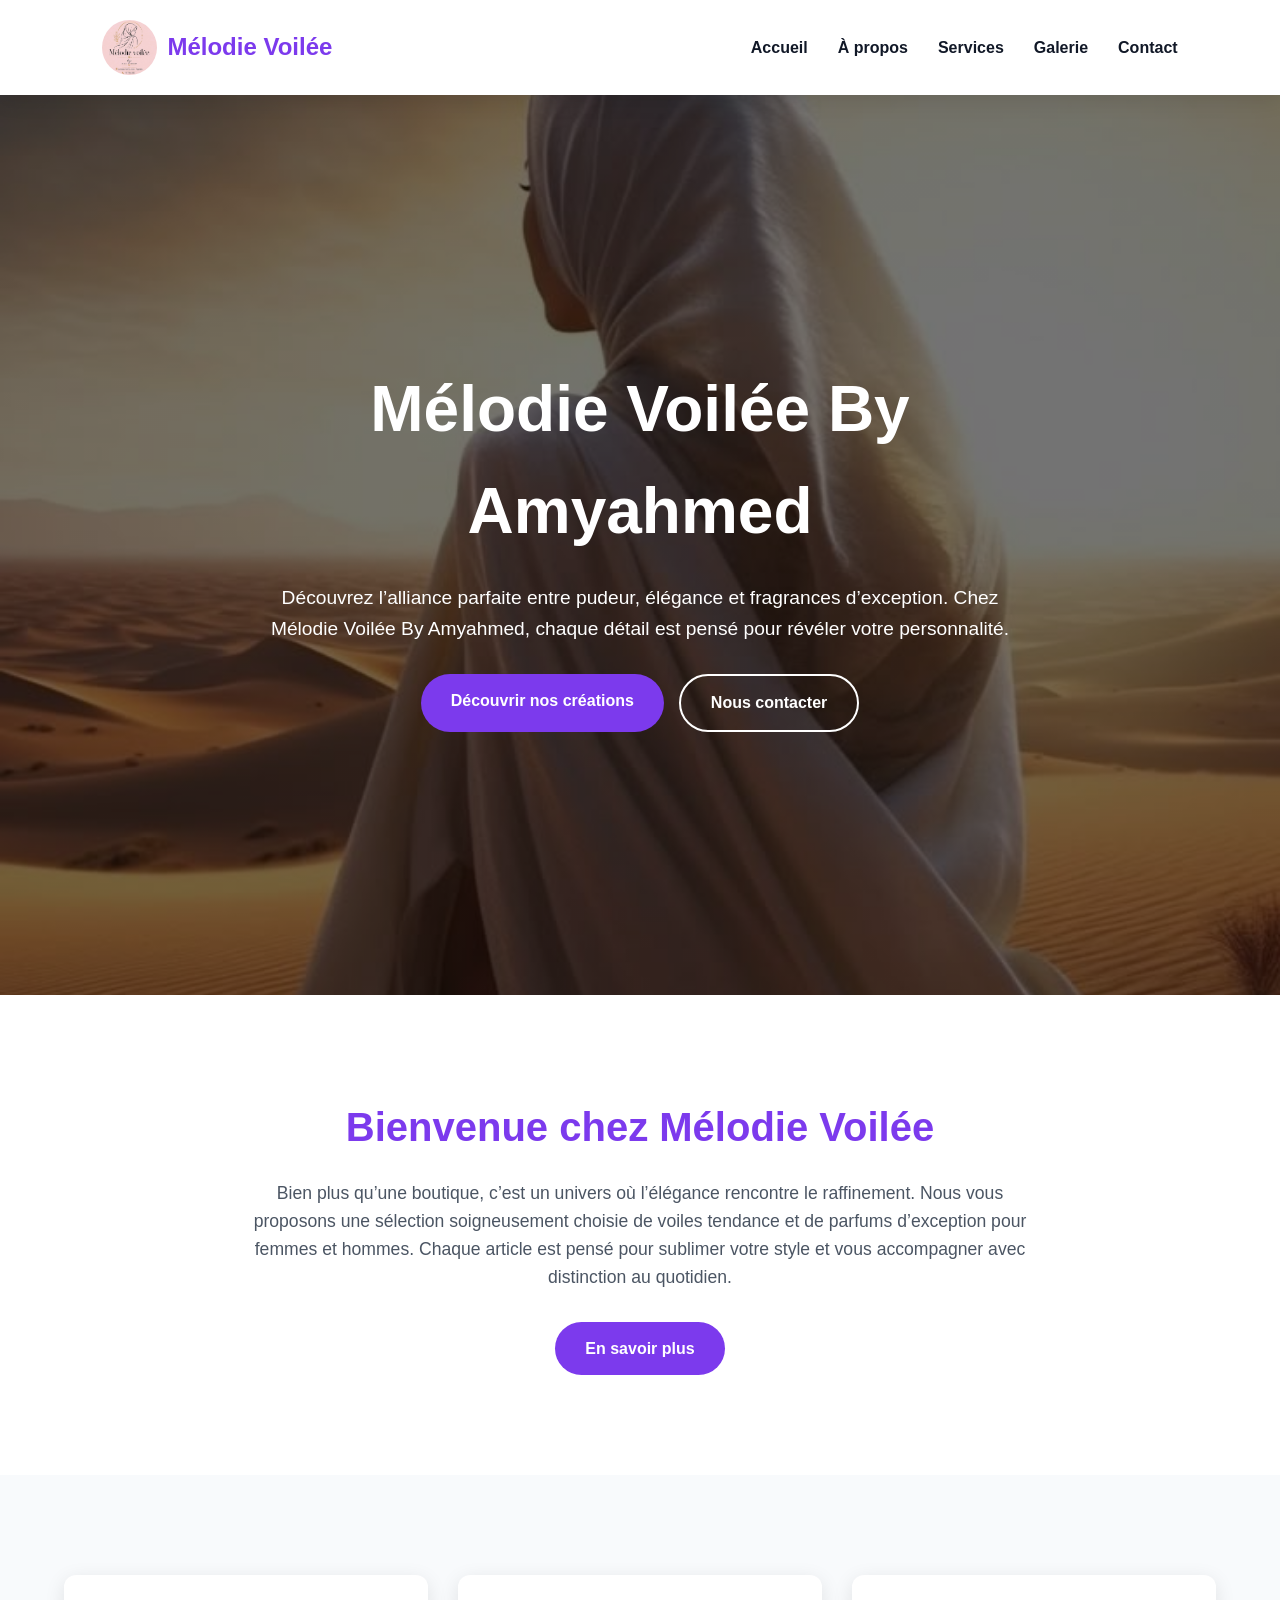
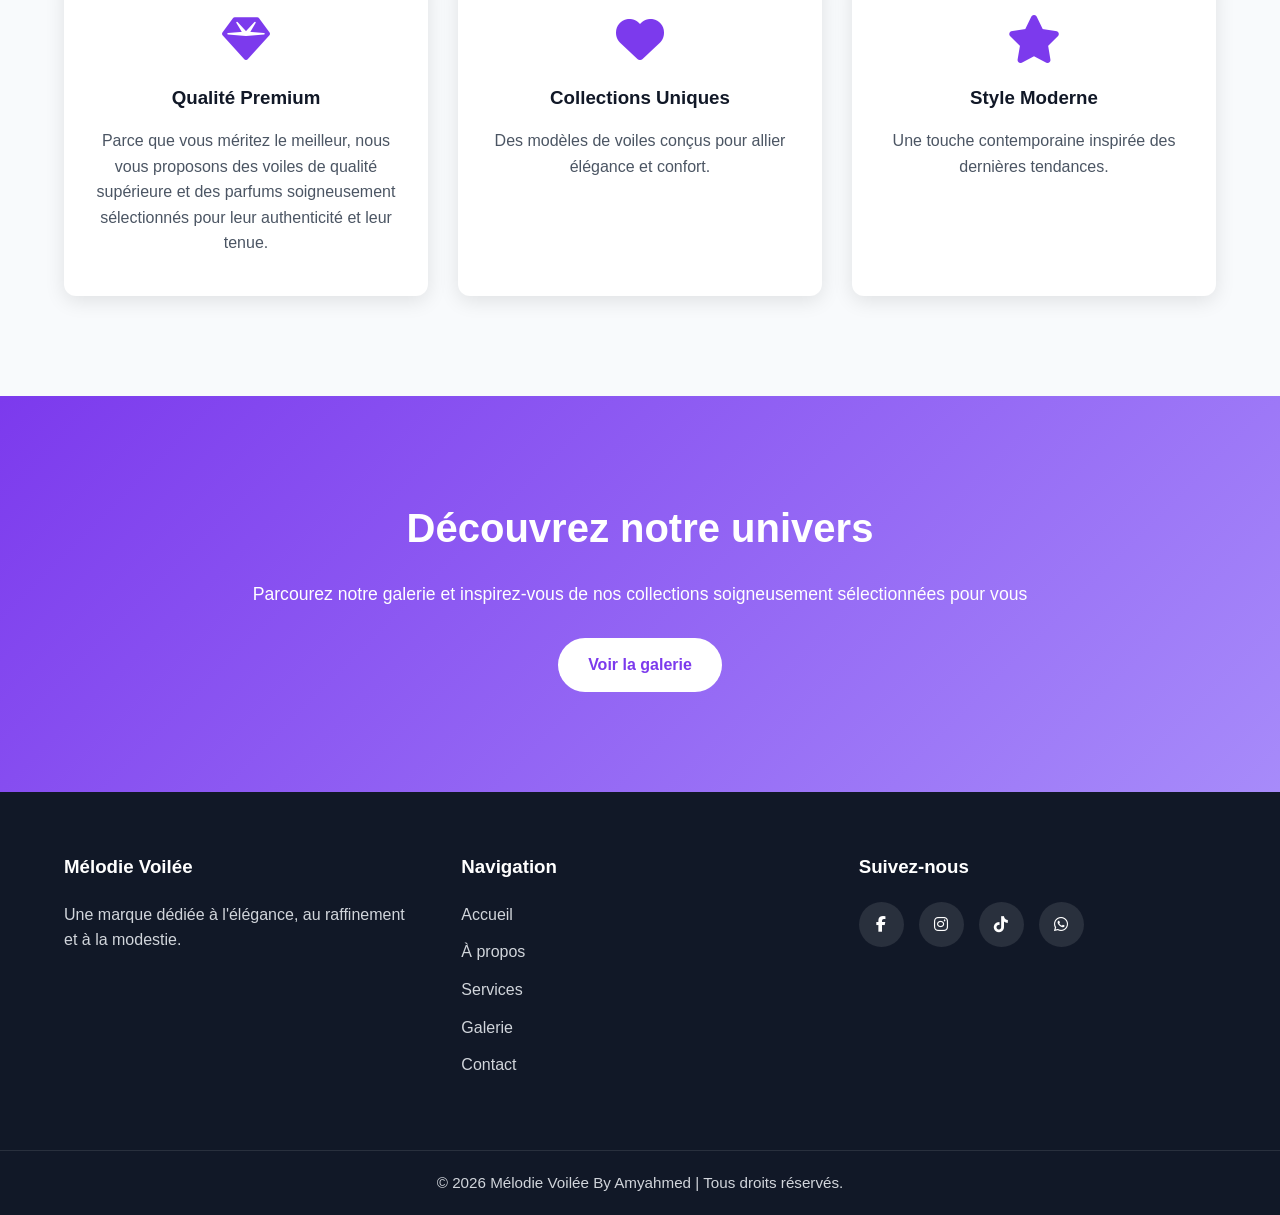
<file: index.html>
<!DOCTYPE html>
<html lang="fr">

<head>
    <meta charset="UTF-8">
    <meta name="viewport" content="width=device-width, initial-scale=1.0">

    <title>Mélodie Voilée By Amyahmed</title>

    <link rel="stylesheet" href="css/style.css">

    <link rel="stylesheet"
        href="https://cdnjs.cloudflare.com/ajax/libs/font-awesome/6.5.1/css/all.min.css">
         <link rel="shortcut icon" href="../images/melodie voilee.jpeg" type="image/x-icon">
</head>

<body>

    <!-- Navigation -->

    <header>
        <nav class="navbar">

            <div class="logo">
                <img src="images/melodie voilee.jpeg" alt="Logo Mélodie Voilée">
                <h2>Mélodie Voilée</h2>
            </div>

            <ul class="nav-links">
                <li><a href="index.html">Accueil</a></li>
                <li><a href="pages/a-propos.html">À propos</a></li>
                <li><a href="pages/service.html">Services</a></li>
                <li><a href="pages/galerie.html">Galerie</a></li>
                <li><a href="pages/contact.html">Contact</a></li>
            </ul>

        </nav>
    </header>
  
    <!-- Hero -->

    <section class="hero">

        <div class="hero-content">

            <h1>Mélodie Voilée By Amyahmed</h1>

            <p>
            Découvrez l’alliance parfaite entre pudeur, élégance et fragrances d’exception. Chez Mélodie Voilée By Amyahmed, chaque détail est pensé pour révéler votre personnalité.

            </p>

            <div class="hero-buttons">
                <a href="pages/galerie.html" class="btn">
                    Découvrir nos créations
                </a>

                <a href="pages/contact.html" class="btn btn-outline">
                    Nous contacter
                </a>
            </div>

        </div>

    </section>

    <!-- Présentation -->

    <section class="presentation">

        <div class="container">

            <div class="presentation-text">

                <h2>Bienvenue chez Mélodie Voilée</h2>

                <p>
                    Bien plus qu’une boutique, c’est un univers où l’élégance rencontre le raffinement. Nous vous proposons une sélection soigneusement choisie de voiles tendance et de parfums d’exception pour femmes et hommes. Chaque article est pensé pour sublimer votre style et vous accompagner avec distinction au quotidien.

                </p>
<a href="pages/a-propos.html" class="btn">En savoir plus</a>
            </div>
        </div>
    </section>

    <!-- Aperçu rapide -->

    <section class="features">
        <div class="container">
            <div class="feature-card">
                <i class="fas fa-gem"></i>
                <h3>Qualité Premium</h3>
                <p>Parce que vous méritez le meilleur, nous vous proposons des voiles de qualité supérieure et des parfums soigneusement sélectionnés pour leur authenticité et leur tenue.</p>
            </div>
            <div class="feature-card">
                <i class="fas fa-heart"></i>
                <h3>Collections Uniques</h3>
                <p>Des modèles de voiles conçus pour allier élégance et confort.</p>
            </div>
            <div class="feature-card">
                <i class="fas fa-star"></i>
                <h3>Style Moderne</h3>
                <p>Une touche contemporaine inspirée des dernières tendances.</p>
            </div>
        </div>
    </section>
    <!-- Appel à l'action -->
    <section class="cta">
        <div class="container">
            <h2>Découvrez notre univers</h2>
            <p>
                Parcourez notre galerie et inspirez-vous de nos collections soigneusement sélectionnées pour vous
            </p>

            <a href="pages/galerie.html" class="btn">
                Voir la galerie
            </a>
        </div>
    </section>
    <!-- Footer professionnel -->
    <footer>
        <div class="footer-container">
            <div class="footer-col">
                <h3>Mélodie Voilée</h3>
                <p>
                    Une marque dédiée à l'élégance,
                    au raffinement et à la modestie.
                </p>
            </div>
            <div class="footer-col">
                <h3>Navigation</h3>
                <ul>
                    <li><a href="index.html">Accueil</a></li>
                    <li><a href="pages/apropos.html">À propos</a></li>
                    <li><a href="pages/services.html">Services</a></li>
                    <li><a href="pages/galerie.html">Galerie</a></li>
                    <li><a href="pages/contact.html">Contact</a></li>
                </ul>
            </div>
            <div class="footer-col">
                <h3>Suivez-nous</h3>
                <div class="social-icons">
                    <a href="#"><i class="fab fa-facebook-f"></i></a>
                    <a href="#"><i class="fab fa-instagram"></i></a>
                    <a href="#"><i class="fab fa-tiktok"></i></a>
                    <a href="#"><i class="fab fa-whatsapp"></i></a>
                </div>
            </div>
        </div>
        <div class="footer-bottom">
            <p>
                © 2026 Mélodie Voilée By Amyahmed | Tous droits réservés.
            </p>
        </div>
    </footer>
</body>
</html>
</file>
<file: css/style.css>
/* ==========================
   VARIABLES CSS
========================== */

:root{
    --primary-color:#7c3aed;
    --secondary-color:#a78bfa;
    --dark-color:#111827;
    --light-color:#f8fafc;
    --white:#ffffff;
    --text-color:#4b5563;
    --shadow:0 5px 20px rgba(0,0,0,0.1);
    --radius:12px;
    --transition:0.3s ease;
}

/* ==========================
   RESET
========================== */

*{
    margin:0;
    padding:0;
    box-sizing:border-box;
    font-family:'Segoe UI',sans-serif;
}

html{
    scroll-behavior:smooth;
}

body{
    background:var(--light-color);
    color:var(--text-color);
    line-height:1.6;
}

img{
    max-width:100%;
    display:block;
}

a{
    text-decoration:none;
}

ul{
    list-style:none;
}

.container{
    width:90%;
    max-width:1200px;
    margin:auto;
}

/* ==========================
   NAVBAR
========================== */

.navbar{
    display:flex;
    justify-content:space-between;
    align-items:center;
    padding:20px 8%;
    background:var(--white);
    box-shadow:var(--shadow);
    position:sticky;
    top:0;
    z-index:1000;
}

.logo{
    display:flex;
    align-items:center;
    gap:10px;
}

.logo img{
    width:55px;
    height:55px;
    border-radius:50%;
    object-fit:cover;
}

.logo h2{
    color:var(--primary-color);
    font-size:1.5rem;
}

.nav-links{
    display:flex;
    gap:30px;
}

.nav-links a{
    color:var(--dark-color);
    font-weight:600;
    transition:var(--transition);
}

.nav-links a:hover{
    color:var(--primary-color);
}

/* ==========================
   HERO SECTION
========================== */

.hero{
    height:100vh;
    display:flex;
    justify-content:center;
    align-items:center;
    text-align:center;

    background:
    linear-gradient(
        rgba(0,0,0,0.55),
        rgba(0,0,0,0.55)
    ),
    url("../images/hero.jfif");

    background-size:cover;
    background-position:center;
}

.hero-content{
    max-width:800px;
    padding:20px;
}

.hero-content h1{
    color:white;
    font-size:4rem;
    margin-bottom:20px;
}

.hero-content p{
    color:white;
    font-size:1.2rem;
    margin-bottom:30px;
}

.hero-buttons{
    display:flex;
    justify-content:center;
    gap:15px;
    flex-wrap:wrap;
}

/* ==========================
   BOUTONS
========================== */

.btn{
    display:inline-block;
    padding:14px 30px;
    border-radius:50px;
    background:var(--primary-color);
    color:white;
    font-weight:600;
    transition:var(--transition);
}

.btn:hover{
    background:var(--secondary-color);
    transform:translateY(-3px);
}

.btn-outline{
    background:transparent;
    border:2px solid white;
}

.btn-outline:hover{
    background:white;
    color:var(--primary-color);
}

/* ==========================
   PRESENTATION
========================== */

.presentation{
    padding:100px 0;
    background:white;
}

.presentation-text{
    text-align:center;
    max-width:800px;
    margin:auto;
}

.presentation-text h2{
    font-size:2.5rem;
    color:var(--primary-color);
    margin-bottom:20px;
}

.presentation-text p{
    margin-bottom:30px;
    font-size:1.1rem;
}

/* ==========================
   FEATURES
========================== */

.features{
    padding:100px 0;
}

.features .container{
    display:grid;
    grid-template-columns:repeat(auto-fit,minmax(280px,1fr));
    gap:30px;
}

.feature-card{
    background:white;
    text-align:center;
    padding:40px 25px;
    border-radius:var(--radius);
    box-shadow:var(--shadow);
    transition:var(--transition);
}

.feature-card:hover{
    transform:translateY(-10px);
}

.feature-card i{
    font-size:3rem;
    color:var(--primary-color);
    margin-bottom:20px;
}

.feature-card h3{
    margin-bottom:15px;
    color:var(--dark-color);
}

.feature-card p{
    color:var(--text-color);
}

/* ==========================
   CTA
========================== */

.cta{
    background:linear-gradient(
        135deg,
        var(--primary-color),
        var(--secondary-color)
    );

    color:white;
    text-align:center;
    padding:100px 20px;
}

.cta h2{
    font-size:2.5rem;
    margin-bottom:20px;
}

.cta p{
    margin-bottom:30px;
    font-size:1.1rem;
}

.cta .btn{
    background:white;
    color:var(--primary-color);
}

.cta .btn:hover{
    background:var(--light-color);
}

/* ==========================
   FOOTER
========================== */

footer{
    background:var(--dark-color);
    color:white;
}

.footer-container{
    width:90%;
    max-width:1200px;
    margin:auto;

    display:grid;
    grid-template-columns:repeat(auto-fit,minmax(250px,1fr));
    gap:40px;

    padding:60px 0;
}

.footer-col h3{
    margin-bottom:20px;
    color:white;
}

.footer-col p{
    color:#d1d5db;
}

.footer-col ul li{
    margin-bottom:12px;
}

.footer-col ul li a{
    color:#d1d5db;
    transition:var(--transition);
}

.footer-col ul li a:hover{
    color:var(--secondary-color);
}

.social-icons{
    display:flex;
    gap:15px;
}

.social-icons a{
    width:45px;
    height:45px;

    display:flex;
    justify-content:center;
    align-items:center;

    background:rgba(255,255,255,0.1);
    color:white;

    border-radius:50%;
    transition:var(--transition);
}

.social-icons a:hover{
    background:var(--primary-color);
    transform:translateY(-5px);
}

.footer-bottom{
    text-align:center;
    padding:20px;
    border-top:1px solid rgba(255,255,255,0.1);
}

.footer-bottom p{
    color:#d1d5db;
    font-size:0.95rem;
}

/* ==========================
   RESPONSIVE
========================== */

@media(max-width:900px){

    .navbar{
        flex-direction:column;
        gap:20px;
    }

    .nav-links{
        gap:20px;
        flex-wrap:wrap;
        justify-content:center;
    }

    .hero-content h1{
        font-size:3rem;
    }
}

@media(max-width:768px){

    .hero-content h1{
        font-size:2.3rem;
    }

    .hero-content p{
        font-size:1rem;
    }

    .hero-buttons{
        flex-direction:column;
        align-items:center;
    }

    .presentation-text h2,
    .cta h2{
        font-size:2rem;
    }
}

@media(max-width:480px){

    .nav-links{
        flex-direction:column;
        text-align:center;
        gap:15px;
    }

    .logo h2{
        font-size:1.2rem;
    }

    .hero-content h1{
        font-size:2rem;
    }
}
/* ==========================
   PAGE A PROPOS
========================== */

.page-banner{
    height:50vh;
    display:flex;
    justify-content:center;
    align-items:center;
    text-align:center;

    background:
    linear-gradient(
        rgba(0,0,0,0.6),
        rgba(0,0,0,0.6)
    ),
    url("../images/banner.jpg");

    background-size:cover;
    background-position:center;

    color:white;
}

.banner-content h1{
    font-size:3rem;
    margin-bottom:15px;
}

.about-section{
    padding:100px 0;
    background:white;
}

.about-content{
    display:grid;
    grid-template-columns:1fr 1fr;
    gap:50px;
    align-items:center;
}

.about-text h2{
    color:var(--primary-color);
    margin-bottom:20px;
}

.about-text p{
    margin-bottom:15px;
    line-height:1.8;
}

.about-image img{
    border-radius:15px;
    box-shadow:var(--shadow);
}

.values{
    padding:100px 0;
}

.values h2{
    text-align:center;
    margin-bottom:50px;
    color:var(--primary-color);
}

.values-grid{
    display:grid;
    grid-template-columns:repeat(auto-fit,minmax(250px,1fr));
    gap:30px;
}

.value-card{
    background:white;
    text-align:center;
    padding:35px;
    border-radius:15px;
    box-shadow:var(--shadow);
}

.value-card i{
    font-size:3rem;
    color:var(--primary-color);
    margin-bottom:20px;
}

.mission{
    background:white;
    padding:100px 20px;
    text-align:center;
}

.mission h2{
    color:var(--primary-color);
    margin-bottom:20px;
}

.mission p{
    max-width:800px;
    margin:auto;
    line-height:1.8;
}

@media(max-width:768px){

    .about-content{
        grid-template-columns:1fr;
    }

    .banner-content h1{
        font-size:2rem;
    }
}
/* ==========================
   PAGE SERVICES
========================== */

.services-intro{
    padding:80px 20px;
    text-align:center;
    background:white;
}

.services-intro h2{
    color:var(--primary-color);
    margin-bottom:20px;
}

.services-intro p{
    max-width:700px;
    margin:auto;
}

.services-page{
    padding:100px 0;
}

.services-grid{
    display:grid;
    grid-template-columns:repeat(auto-fit,minmax(280px,1fr));
    gap:30px;
}

.service-box{
    background:white;
    padding:35px;
    text-align:center;
    border-radius:15px;
    box-shadow:var(--shadow);
    transition:0.3s;
}

.service-box:hover{
    transform:translateY(-10px);
}

.service-box i{
    font-size:3rem;
    color:var(--primary-color);
    margin-bottom:20px;
}

.service-box h3{
    margin-bottom:15px;
    color:var(--dark-color);
}

.process{
    background:white;
    padding:100px 0;
}

.process h2{
    text-align:center;
    margin-bottom:50px;
    color:var(--primary-color);
}

.process-grid{
    display:grid;
    grid-template-columns:repeat(auto-fit,minmax(220px,1fr));
    gap:25px;
}

.step{
    text-align:center;
    padding:30px;
}

.step span{
    width:70px;
    height:70px;

    display:flex;
    justify-content:center;
    align-items:center;

    margin:auto auto 20px;

    border-radius:50%;
    background:var(--primary-color);

    color:white;
    font-size:1.5rem;
    font-weight:bold;
}

.step h3{
    margin-bottom:10px;
    color:var(--dark-color);
}
/* ==========================
   PAGE GALERIE
========================== */

.gallery-intro{
    padding:80px 20px;
    background:white;
    text-align:center;
}

.gallery-intro h2{
    color:var(--primary-color);
    margin-bottom:20px;
}

.gallery-intro p{
    max-width:700px;
    margin:auto;
}

.gallery-page{
    padding:100px 0;
}

.gallery-grid-page{
    display:grid;
    grid-template-columns:repeat(auto-fit,minmax(280px,1fr));
    gap:25px;
}

.gallery-item{
    overflow:hidden;
    border-radius:15px;
    box-shadow:var(--shadow);
}

.gallery-item img{
    width:100%;
    height:380px;
    object-fit:cover;
    transition:0.5s;
}

.gallery-item:hover img{
    transform:scale(1.1);
}

.gallery-stats{
    padding:100px 0;
    background:white;
}

.stats-grid{
    display:grid;
    grid-template-columns:repeat(auto-fit,minmax(250px,1fr));
    gap:25px;
}

.stat-box{
    background:var(--primary-color);
    color:white;
    text-align:center;
    padding:40px 20px;
    border-radius:15px;
}

.stat-box h3{
    font-size:2.5rem;
    margin-bottom:10px;
}

.stat-box p{
    font-size:1rem;
}

@media(max-width:768px){

    .gallery-grid-page{
        grid-template-columns:1fr;
    }

    .gallery-item img{
        height:300px;
    }

    .stat-box h3{
        font-size:2rem;
    }
}
</file>
